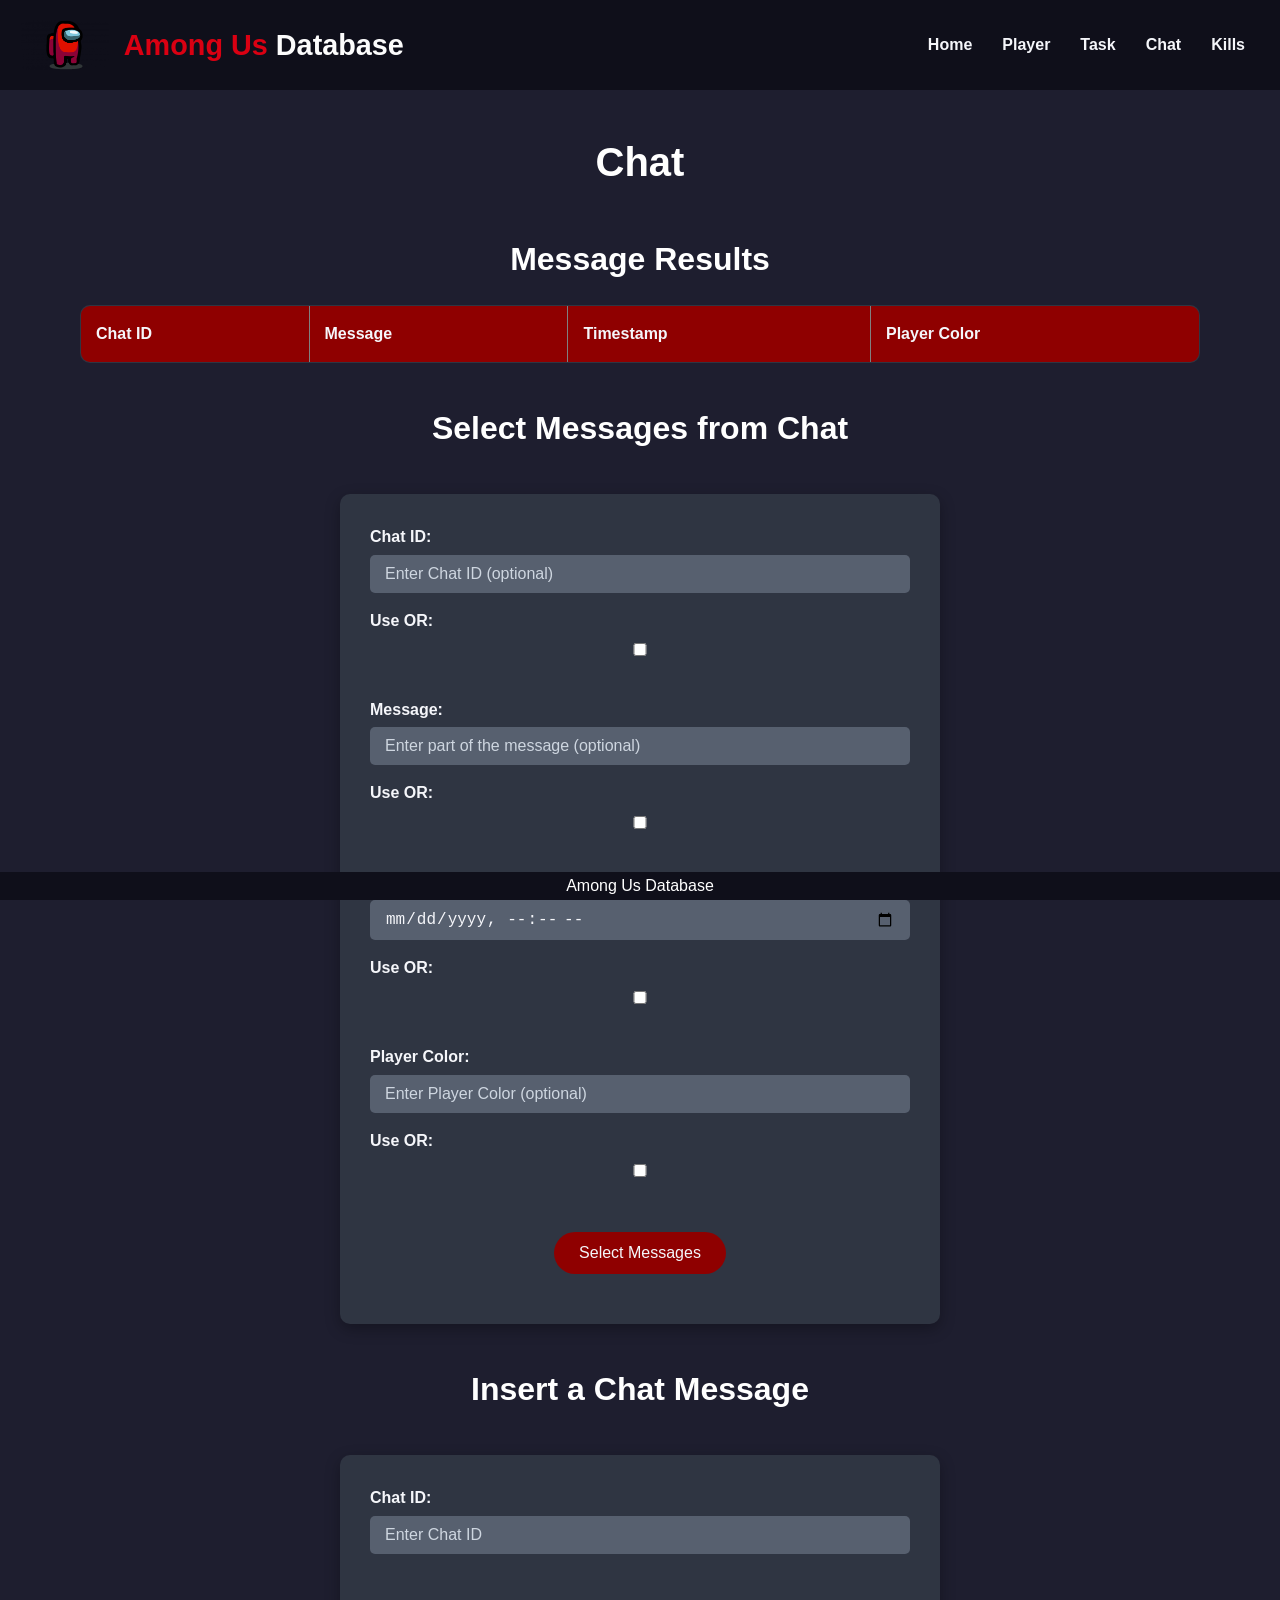
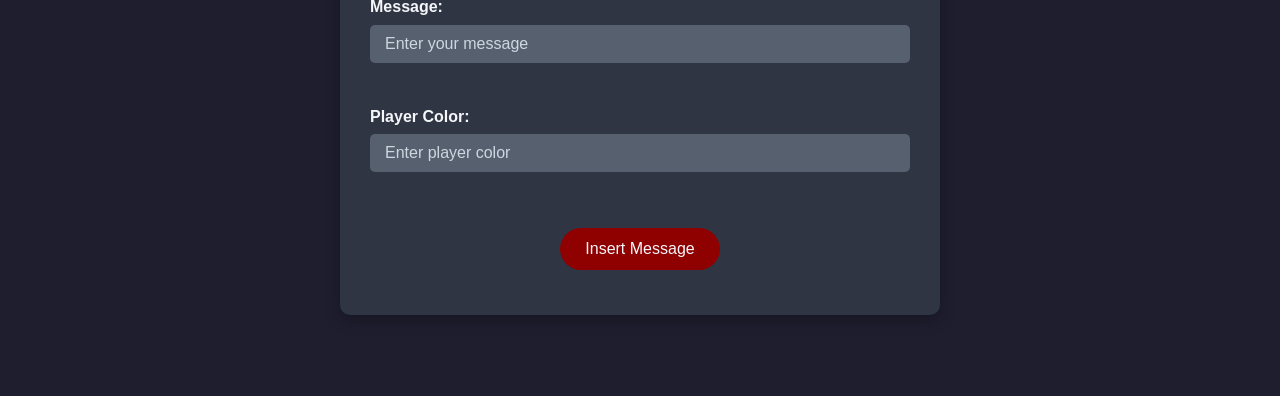
<file: public/chat.html>
<!DOCTYPE html>
<html lang="en">
<head>
    <meta charset="UTF-8">
    <title>Among Us Database Chat</title>
    <link rel="stylesheet" href="styles.css">
</head>
<body>
    <!-- nav bar -->
    <div class="navbar">
        <div class="logo-container">
            <img src="./amongus_icon.png" alt="Among Us Icon">
            <span class="logo-text">Among Us <span class="database-text">Database</span></span>
        </div>
        <ul class="nav-links">
            <li><a href="index.html">Home</a></li>
            <li><a href="player.html">Player</a></li>
            <li><a href="task.html">Task</a></li>
            <li><a href="chat.html">Chat</a></li>
            <li><a href="kills.html">Kills</a></li>
        </ul>
    </div>

    <div class="content">
        <h1>Chat</h1>
        <h2>Message Results</h2>
        <table id="selectChatTable" border="1">
            <thead>
                <tr>
                    <th>Chat ID</th>
                    <th>Message</th>
                    <th>Timestamp</th>
                    <th>Player Color</th>
                </tr>
            </thead>
            <tbody>
                <!-- rendered here -->
            </tbody>
        </table>

        <h2>Select Messages from Chat</h2>
        <form id="selectChatForm">

            <label for="chatID">Chat ID:</label>
            <input type="number" id="chatID" placeholder="Enter Chat ID (optional)">
            <label for="chatIDLogic">Use OR:</label>
            <input type="checkbox" id="chatIDLogic">
            <br><br>

            <label for="messageContent">Message:</label>
            <input type="text" id="messageContent" placeholder="Enter part of the message (optional)">
            <label for="messageLogic">Use OR:</label>
            <input type="checkbox" id="messageLogic">
            <br><br>

            <label for="timestamp">Timestamp:</label>
            <input type="datetime-local" id="timestamp" placeholder="Enter Timestamp (optional)">
            <label for="timestampLogic">Use OR:</label>
            <input type="checkbox" id="timestampLogic">
            <br><br>

            <label for="color">Player Color:</label>
            <input type="text" id="color" placeholder="Enter Player Color (optional)">
            <label for="colorLogic">Use OR:</label>
            <input type="checkbox" id="colorLogic">
            <br><br>

            <button type="submit">Select Messages</button>
            <div id="selectChatResultMessage"></div>
        </form>

        <h2>Insert a Chat Message</h2>
        <form id="insertChatForm">

            <label for="chatIDM">Chat ID:</label>
            <input type="number" id="chatIDM" placeholder="Enter Chat ID" required />
            <br /><br />

            <label for="message">Message:</label>
            <input type="text" id="message" placeholder="Enter your message" required />
            <br /><br />

            <label for="playerColorChat">Player Color:</label>
            <input type="text" id="playerColorChat" placeholder="Enter player color" required />
            <br /><br />

            <button type="submit">Insert Message</button>
        </form>
        <div id="insertChatResult"></div>

        
    </div>

    <script src="chat.js"></script>
</body>
<footer><p>Among Us Database</p></footer>
</html>
</file>
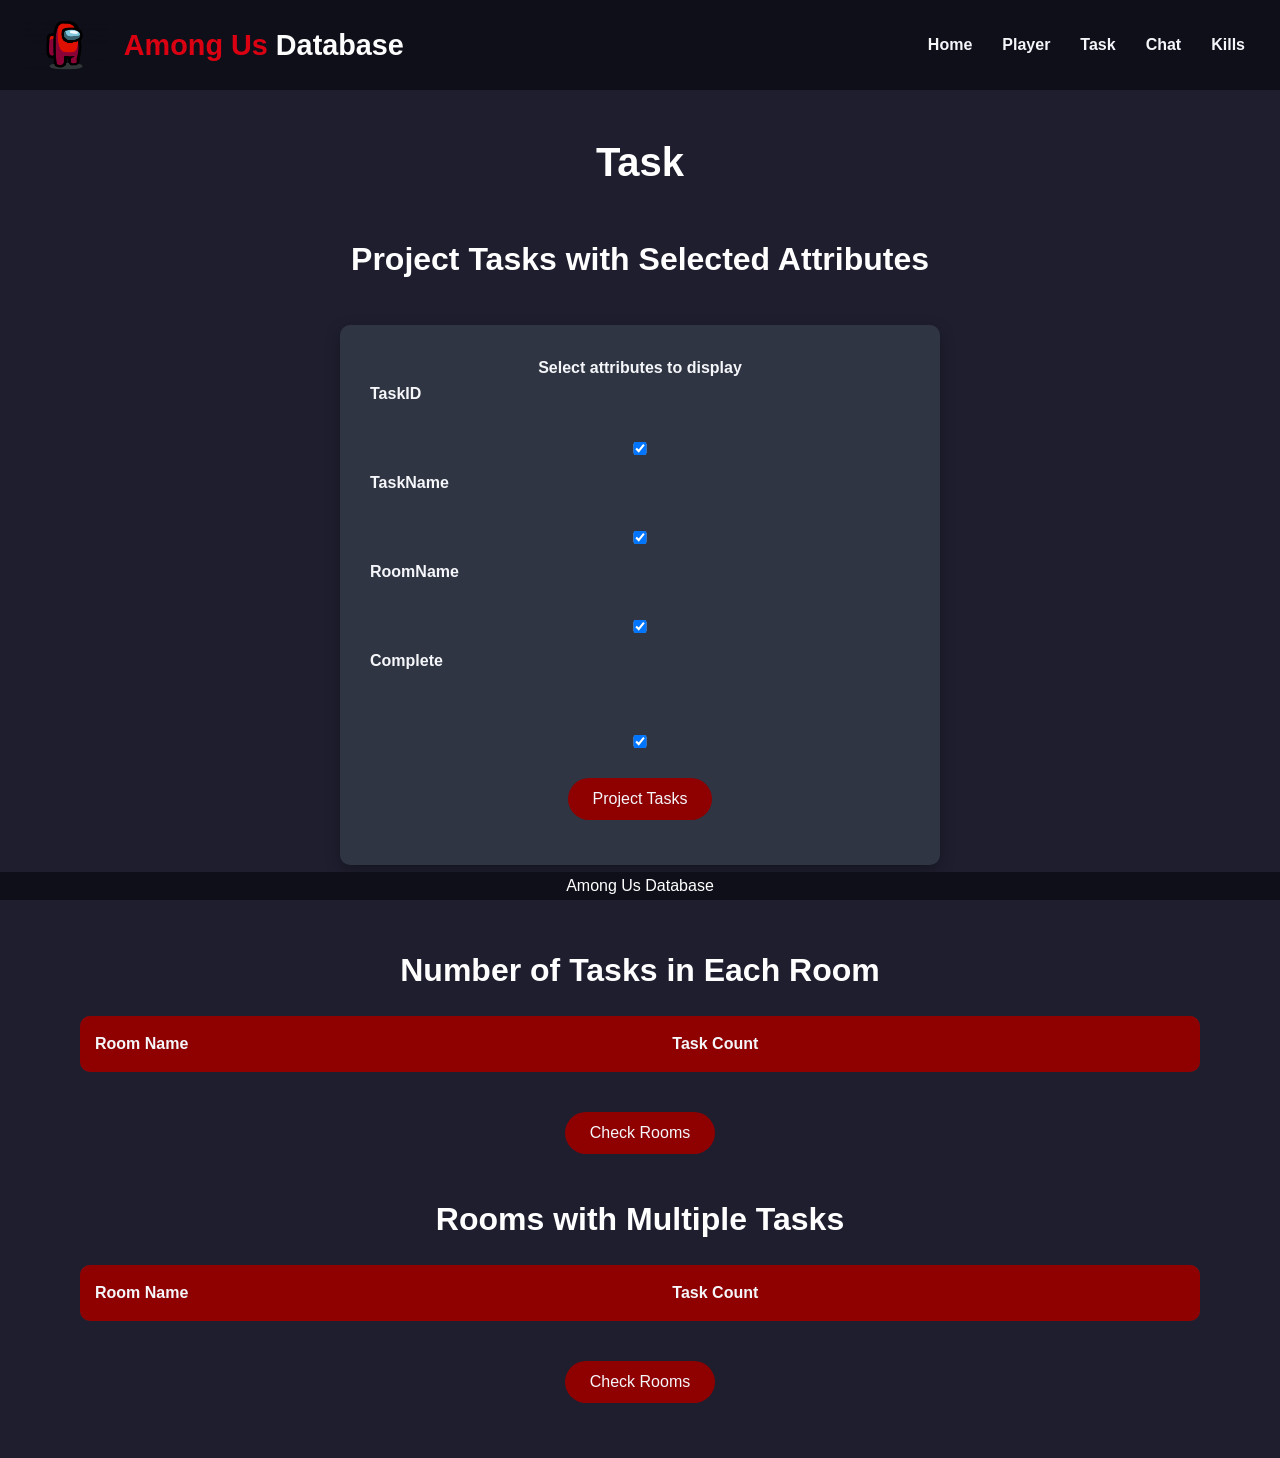
<file: public/task.html>
<!DOCTYPE html>
<html lang="en">
<head>
    <meta charset="UTF-8">
    <title>Among Us Database - Tasks</title>
    <link rel="stylesheet" href="styles.css">
</head>
<body>
    <!-- nav bar -->
    <div class="navbar">
        <div class="logo-container">
            <img src="./amongus_icon.png" alt="Among Us Icon">
            <span class="logo-text">Among Us <span class="database-text">Database</span></span>
        </div>
        <ul class="nav-links">
            <li><a href="index.html">Home</a></li>
            <li><a href="player.html">Player</a></li>
            <li><a href="task.html">Task</a></li>
            <li><a href="chat.html">Chat</a></li>
            <li><a href="kills.html">Kills</a></li>
        </ul>
    </div>

    <div class="content">
        <h1>Task</h1>
        <h2>Project Tasks with Selected Attributes</h2>
        <form id="fetchTasksForm">
            <p>Select attributes to display</p>
            <label for="attrTaskID">TaskID</label><br>
            <input type="checkbox" id="attrTaskID" name="attributes" value="TaskID" checked>

            <label for="attrTaskName">TaskName</label><br>
            <input type="checkbox" id="attrTaskName" name="attributes" value="TaskName" checked>

            <label for="attrRoomName">RoomName</label><br>
            <input type="checkbox" id="attrRoomName" name="attributes" value="RoomName" checked>

            <label for="attrComplete">Complete</label><br><br>
            <input type="checkbox" id="attrComplete" name="attributes" value="Complete" checked>

            <button type="submit">Project Tasks</button>
        </form>

        <table id="taskTable">
            <thead>
                <tr id="taskTableHeader"></tr>
            </thead>
            <tbody></tbody>
        </table>

        <div class="data-section">
            <h2>Number of Tasks in Each Room</h2>
            <table id="tasksGroupedByRoomTable" class="data-table">
                <thead>
                    <tr>
                        <th>Room Name</th>
                        <th>Task Count</th>
                    </tr>
                </thead>
                <tbody></tbody>
            </table>
            <button id="tasksGroupedByRoom" class="fetch-button">Check Rooms</button>
        </div>
        <div class="data-section">
            <h2>Rooms with Multiple Tasks</h2>
            <table id="roomMultipleTasksTable" class="data-table">
                <thead>
                    <tr>
                        <th>Room Name</th>
                        <th>Task Count</th>
                    </tr>
                </thead>
                <tbody></tbody>
            </table>
            <button id="roomMultipleTasks" class="fetch-button">Check Rooms</button>
        </div>
    </div>

    <script src="task.js"></script>
</body>
<footer><p>Among Us Database</p></footer>
</html>
</file>
<file: public/styles.css>
/* GLOBAL STYLES */

/* default */
* {
    margin: 0;
    padding: 0;
    box-sizing: border-box;
}

body {
    font-family: 'Segoe UI', Tahoma, Geneva, Verdana, sans-serif;
    background-color: #1e1e2f;
    color: #f5f6fa;
    line-height: 1.6;
}

/* nav bar stuff */
.navbar {
    background-color: #0f0f1a;
    padding: 20px;
    display: flex;
    align-items: center;
    justify-content: space-between;
}

.navbar .logo-container {
    display: flex;
    align-items: center;
}

.navbar .logo-container img {
    height: 50px;
    margin-right: 15px;
}

.navbar .logo-text {
    font-size: 1.8em;
    font-weight: bold;
    color: #da0012;
}

.navbar .database-text {
    color: #fcfcfc;
}

.navbar .nav-links {
    list-style: none;
    display: flex;
}

.navbar .nav-links li {
    margin: 0 15px;
}

.navbar .nav-links a {
    color: #f5f6fa;
    text-decoration: none;
    font-size: 1em;
    font-weight: bold;
    transition: color 0.3s;
}

.navbar .nav-links a:hover {
    color: #ff4757;
}

.content {
    padding: 40px;
    max-width: 1200px;
    margin: 0 auto;
}

.content p {
    text-align: center;
    font-weight: bold;
}

/* text theme: white red */
h1,
h2,
h3 {
    text-align: center;
    margin-bottom: 20px;
    color: #ffffff;
}

h1 {
    font-size: 2.5em;
}

h2 {
    font-size: 2em;
    margin-top: 40px;
}

h3 {
    font-size: 1.5em;
}

/* table buttons -> red?*/
button {
    background-color: hwb(0 0% 44%);
    color: #f5f6fa;
    padding: 12px 25px;
    font-size: 16px;
    border: none;
    border-radius: 30px;
    cursor: pointer;
    transition: background-color 0.3s, transform 0.2s;
    margin: 15px auto;
    display: block;
}

button:hover {
    background-color: #610000;
    transform: translateY(-2px);
}

button:active {
    background-color: #482f2f;
}

form {
    max-width: 600px;
    margin: 40px auto;
    padding: 30px;
    background-color: #2f3542;
    border-radius: 10px;
    box-shadow: 0 5px 15px rgba(0,0,0,0.3);
}

form label {
    display: block;
    margin-bottom: 5px;
    color: #f5f6fa;
    font-weight: bold;
}

form input,
form select,
form textarea {
    width: 100%;
    padding: 10px 15px;
    margin-bottom: 15px;
    border: none;
    border-radius: 5px;
    background-color: #57606f;
    color: #f5f6fa;
    font-size: 16px;
}

form input::placeholder,
form textarea::placeholder {
    color: #ced6e0;
}

form input:focus,
form select:focus,
form textarea:focus {
    outline: none;
    background-color: #747d8c;
}

/* table stuff */
table {
    width: 100%;
    border-collapse: collapse;
    margin-bottom: 40px;
    background-color: #2f3542;
    border-radius: 10px;
    overflow: hidden;
}

table thead {
    background-color: hwb(0 0% 44%);
}

table th,
table td {
    padding: 15px;
    text-align: left;
    color: #f5f6fa;
}

table th {
    font-weight: bold;
}

table tbody tr:nth-child(even) {
    background-color: #2f3542;
}

table tbody tr:hover {
    background-color: #57606f;
}

.loading-gif {
    height: 1em;
    vertical-align: middle;
}

#insertPlayerResult,
#updatePlayerResult,
#deletePlayerResult,
#insertChatResult,
#selectChatResultMessage,
#impostorKillsResult {
    text-align: center;
    margin-top: 20px;
    font-size: 1.1em;
    color: #2ed573;
}

@media (max-width: 768px) {
    .navbar .nav-links {
        flex-direction: column;
        align-items: center;
    }

    .navbar .nav-links li {
        margin: 10px 0;
    }

    h1,
    h2 {
        font-size: 1.5em;
    }

    button {
        width: 100%;
    }
}

footer {
    background-color: #0f0f1a;
    color: #ffffff;
    text-align: center;
    padding: 1px;
    position: fixed;
    bottom: 0;
    width: 100%;
}
</file>
